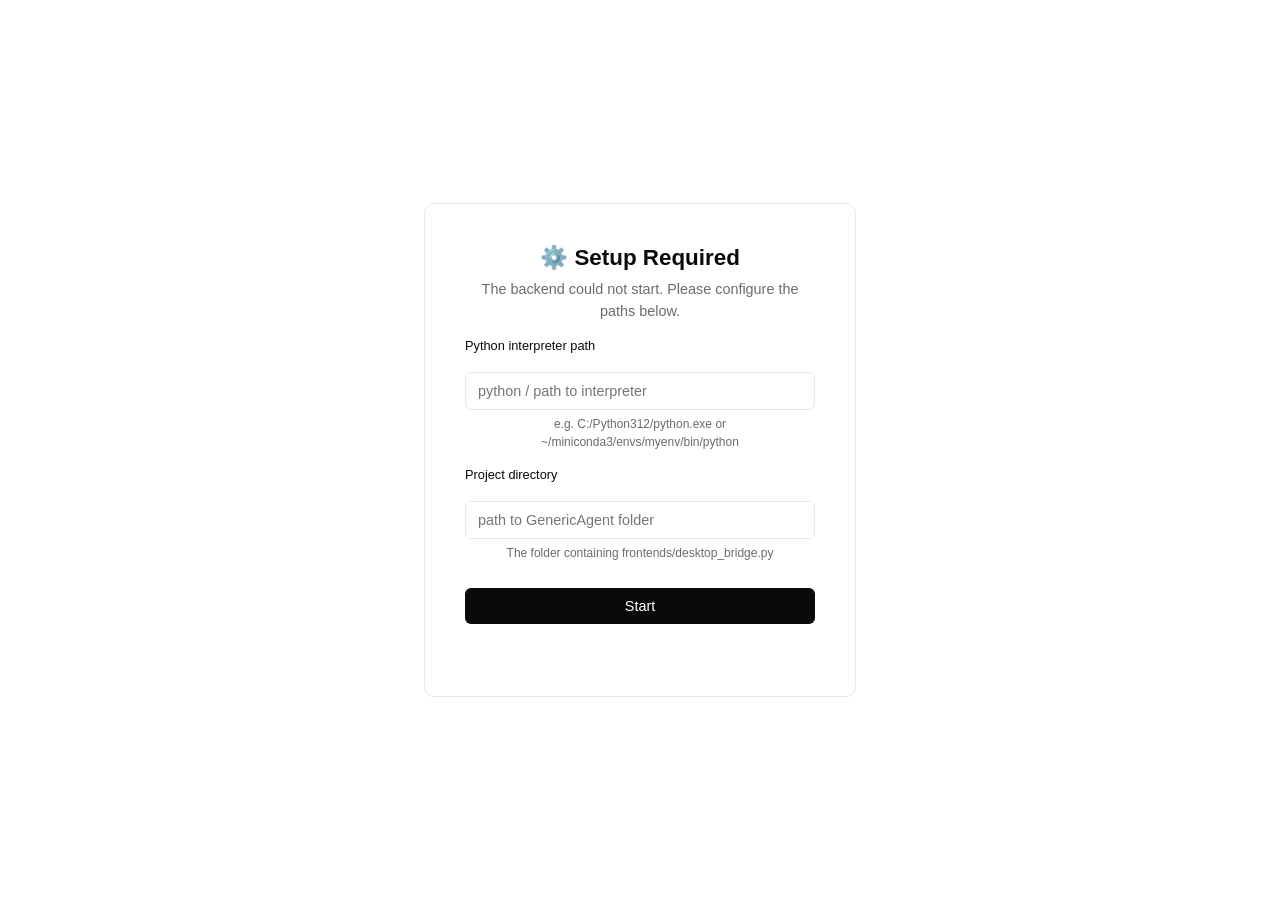
<file: frontends/desktop/static/fallback.html>
<!DOCTYPE html>
<html lang="en">
<head>
<meta charset="UTF-8">
<title data-i18n="setup.title">GenericAgent</title>
<style>
:root{--bg:#fff;--text:#0a0a0a;--muted:#6b6b6b;--border:#e8e8e8;--accent:#0a0a0a;--accent-text:#fff;--radius:10px;--font:-apple-system,BlinkMacSystemFont,"SF Pro Text","Helvetica Neue",Helvetica,Arial,sans-serif}
@media(prefers-color-scheme:dark){:root{--bg:#1a1a1a;--text:#ededed;--muted:#a0a0a0;--border:#2a2a2a;--accent:#ededed;--accent-text:#0a0a0a}}
*{box-sizing:border-box}
html,body{margin:0;height:100%;font-family:var(--font);background:var(--bg);color:var(--text);display:flex;align-items:center;justify-content:center}
.card{max-width:480px;width:90%;padding:2.5rem;border:1px solid var(--border);border-radius:var(--radius);text-align:center}
h1{font-size:1.4rem;margin:0 0 .5rem}
p{color:var(--muted);font-size:.9rem;margin:.4rem 0;line-height:1.5}
.input-row{display:flex;gap:8px;margin-top:1.2rem}
input[type=text]{flex:1;padding:10px 12px;border:1px solid var(--border);border-radius:6px;font-size:.9rem;background:var(--bg);color:var(--text);outline:none}
input[type=text]:focus{border-color:var(--accent)}
button{padding:10px 18px;border:none;border-radius:6px;font-size:.9rem;cursor:pointer;background:var(--accent);color:var(--accent-text);font-weight:500}
button:hover{opacity:.85}
button:disabled{opacity:.4;cursor:not-allowed}
.field-label{display:block;text-align:left;font-size:.8rem;font-weight:500;margin-top:1rem;margin-bottom:.3rem;color:var(--text)}
#status{margin-top:1rem;font-size:.85rem;min-height:1.2em}
.err{color:#dc2626}.ok{color:#16a34a}
</style>
<script src="i18n.js?v=2"></script>
</head>
<body>
<div class="card">
  <h1><span aria-hidden="true">⚙️</span> <span data-i18n="setup.heading"></span></h1>
  <p data-i18n="setup.backend_failed"></p>

  <label class="field-label" data-i18n="setup.py_label"></label>
  <div class="input-row">
    <input id="pypath" type="text" data-i18n-placeholder="setup.py_placeholder" spellcheck="false">
  </div>
  <p style="color:var(--muted);font-size:.75rem;margin-top:.3rem" data-i18n="setup.py_hint"></p>

  <label class="field-label" data-i18n="setup.project_label"></label>
  <div class="input-row">
    <input id="projdir" type="text" data-i18n-placeholder="setup.project_placeholder" spellcheck="false">
  </div>
  <p style="color:var(--muted);font-size:.75rem;margin-top:.3rem" data-i18n="setup.project_hint"></p>

  <button id="start-btn" onclick="doStart()" style="margin-top:1.2rem;width:100%" data-i18n="setup.start"></button>
  <div id="status"></div>
</div>
<script>
const bootT = window.GA_BOOT_I18N?.t || ((key, vars) => vars?.error ? `${key}: ${vars.error}` : key);
window.GA_BOOT_I18N?.apply(document);
const {invoke} = window.__TAURI__.core;
const {getCurrentWindow, Window} = window.__TAURI__.window;
const statusEl = document.getElementById('status');
const btn = document.getElementById('start-btn');
const pyInput = document.getElementById('pypath');
const dirInput = document.getElementById('projdir');

// Pre-fill from Rust config discovery
invoke('get_config').then(([py, dir]) => {
  if (py) pyInput.value = py;
  if (dir) dirInput.value = dir;
}).catch(()=>{});

// Surface the actual first-run prepare error (if this screen was reached via a
// failed install), instead of only showing the generic "configure paths" text.
invoke('get_prepare_error').then(err => {
  if (!err) return;
  const box = document.createElement('p');
  box.className = 'err';
  box.style.cssText = 'text-align:left;white-space:pre-wrap;font-size:.8rem;max-height:8em;overflow:auto';
  box.textContent = bootT('setup.prepare_error') + '\n' + err;
  const card = document.querySelector('.card');
  card.insertBefore(box, card.querySelector('.field-label'));
}).catch(()=>{});

async function doStart() {
  const pythonPath = pyInput.value.trim();
  const projectDir = dirInput.value.trim();
  if (!pythonPath) { statusEl.className='err'; statusEl.textContent=bootT('setup.err_py'); return; }
  if (!projectDir) { statusEl.className='err'; statusEl.textContent=bootT('setup.err_project'); return; }
  btn.disabled = true;
  statusEl.className=''; statusEl.textContent=bootT('setup.starting_bridge');
  try {
    await invoke('start_bridge_with_config', {pythonPath, projectDir});
    statusEl.className='ok'; statusEl.textContent=bootT('setup.connected');
    // Show main window and hide setup
    const mainWin = await Window.getByLabel('main');
    if (mainWin) {
      await mainWin.show();
      await mainWin.setFocus();
    }
    const setupWin = getCurrentWindow();
    await setupWin.hide();
  } catch(e) {
    statusEl.className='err'; statusEl.textContent=bootT('setup.failed', { error: e });
    btn.disabled = false;
  }
}
pyInput.addEventListener('keydown', e=>{ if(e.key==='Enter') dirInput.focus(); });
dirInput.addEventListener('keydown', e=>{ if(e.key==='Enter') doStart(); });
</script>

<script>
// Input length limit (300 chars) — in separate script to work even without Tauri
const MAX_LEN = 300;
const _pyInput = document.getElementById('pypath');
const _dirInput = document.getElementById('projdir');
[_pyInput, _dirInput].forEach(el => {
  if (!el) return;
  const hint = document.createElement('span');
  hint.style.cssText = 'color:#dc2626;font-size:.75rem;display:none;margin-top:2px';
  el.parentNode.appendChild(hint);

  function checkLimit() {
    if (el.value.length > MAX_LEN) {
      el.value = el.value.slice(0, MAX_LEN);
    }
    if (el.value.length >= MAX_LEN) {
      hint.textContent = bootT('setup.limit', { n: MAX_LEN });
      hint.style.display = 'block';
    } else {
      hint.style.display = 'none';
    }
  }

  // Intercept paste: only take first MAX_LEN chars from clipboard
  el.addEventListener('paste', e => {
    e.preventDefault();
    const text = (e.clipboardData || window.clipboardData).getData('text') || '';
    const start = el.selectionStart;
    const end = el.selectionEnd;
    const remaining = MAX_LEN - el.value.length + (end - start);
    const insert = text.slice(0, Math.max(0, remaining));
    el.value = el.value.slice(0, start) + insert + el.value.slice(end);
    el.setSelectionRange(start + insert.length, start + insert.length);
    checkLimit();
  });

  // Fallback: keyboard input beyond limit
  el.addEventListener('input', checkLimit);
});
</script>
</body>
</html>
</file>
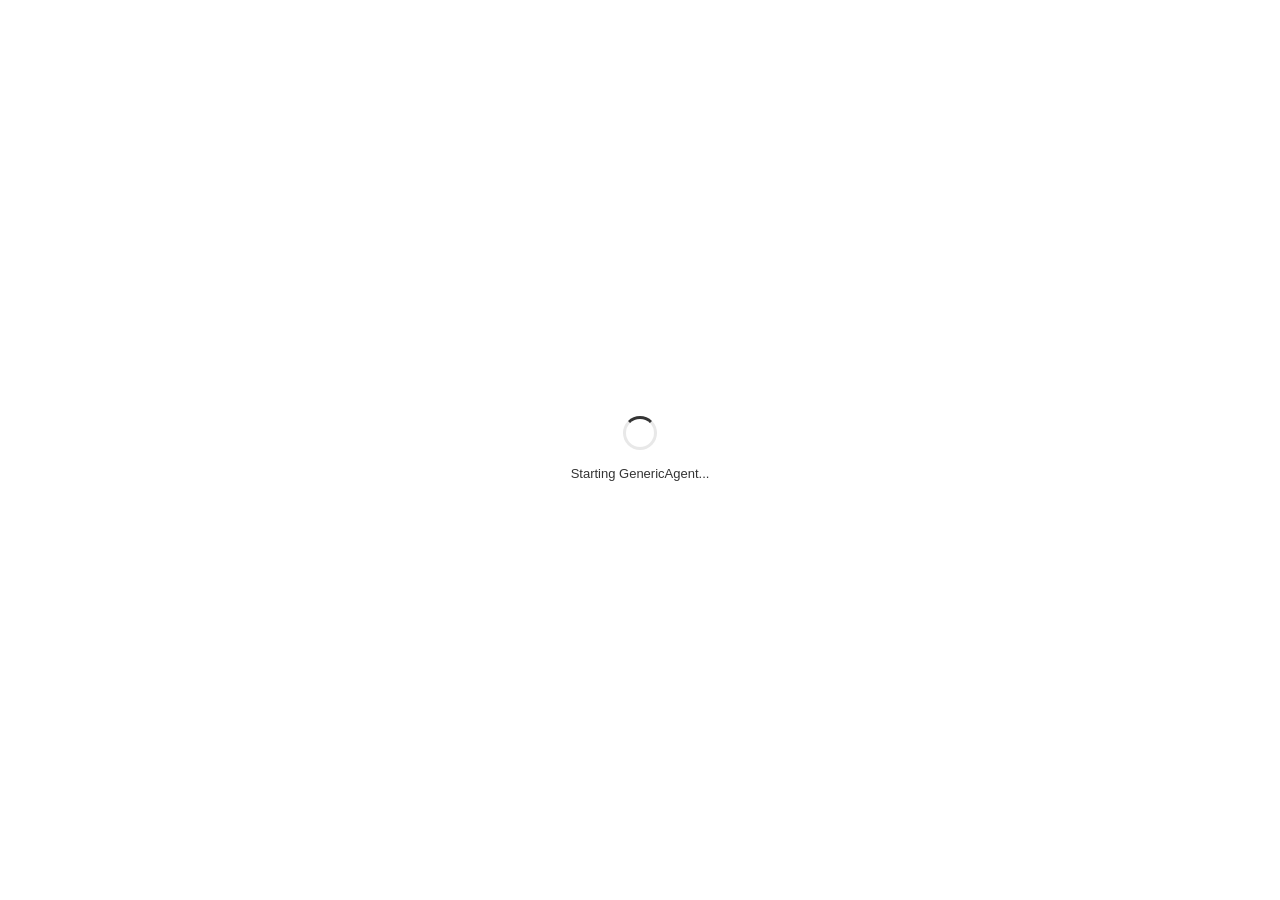
<file: frontends/desktop/static/loading.html>
<!DOCTYPE html>
<html lang="zh-CN">
<head>
<meta charset="UTF-8">
<title>GenericAgent</title>
<style>
:root{font-family:-apple-system,BlinkMacSystemFont,"SF Pro Text","Segoe UI","Microsoft YaHei UI","Helvetica Neue",Helvetica,Arial,sans-serif;background:#fff;color:#111}
@media(prefers-color-scheme:dark){:root{background:#1a1a1a;color:#eee}}
html,body{height:100%;margin:0;display:flex;align-items:center;justify-content:center}
.card{text-align:center;opacity:.85;width:280px}
.spinner{width:28px;height:28px;margin:0 auto 14px;border:3px solid #9994;border-top-color:currentColor;border-radius:50%;animation:spin 1s linear infinite}
@keyframes spin{to{transform:rotate(360deg)}}
#ga-status{font-size:13px;line-height:1.5}
.bar{display:none;width:240px;height:6px;margin:14px auto 0;background:#9993;border-radius:99px;overflow:hidden}
.bar.show{display:block}
#ga-bar{height:100%;width:0;background:currentColor;border-radius:99px;transition:width .3s ease}
#ga-bar.indet{width:35%;animation:indet 1.1s ease-in-out infinite}
@keyframes indet{0%{margin-left:-35%}100%{margin-left:100%}}
</style>
<script src="i18n.js?v=2"></script>
<script>
const bootT = window.GA_BOOT_I18N?.t || ((key) => key);
window.gaProgress = function(pct, key){
  var s = document.getElementById('ga-status');
  if (s) {
    var msgKey = 'loading.' + key;
    var msg = bootT(msgKey);
    s.textContent = msg === msgKey ? key : msg;
  }
  var bar = document.querySelector('.bar');
  var fill = document.getElementById('ga-bar');
  if (bar) bar.classList.add('show');
  if (fill){
    if (pct < 0){ fill.classList.add('indet'); }
    else { fill.classList.remove('indet'); fill.style.width = Math.max(0, Math.min(100, pct)) + '%'; }
  }
};
document.addEventListener('DOMContentLoaded', function(){
  window.GA_BOOT_I18N?.apply(document);
});
</script>
</head>
<body>
  <div class="card">
    <div class="spinner"></div>
    <div id="ga-status" data-i18n="loading.starting_app"></div>
    <div class="bar"><div id="ga-bar"></div></div>
  </div>
</body>
</html>
</file>
